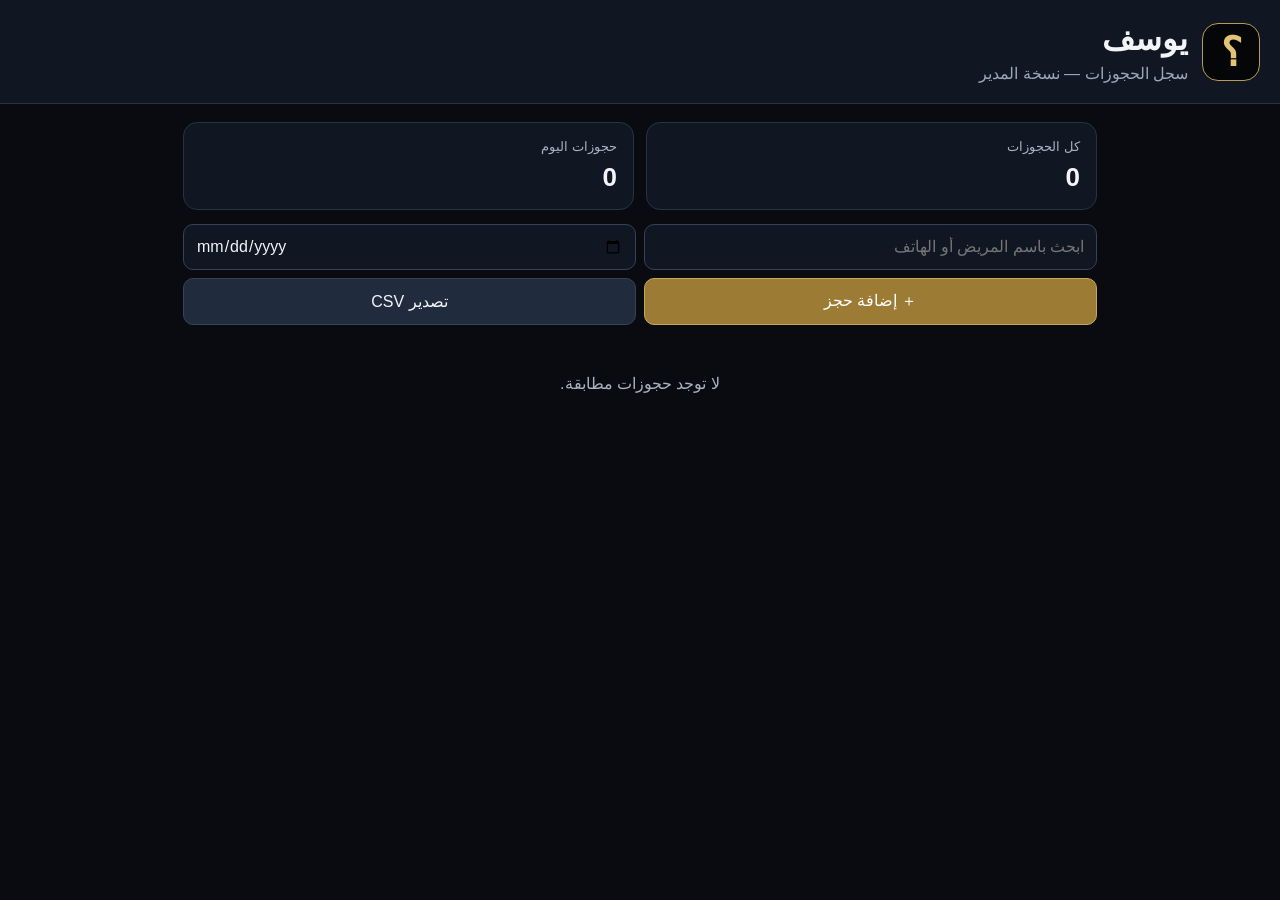
<file: index.html>
<!doctype html><html lang="ar" dir="rtl"><head><meta charset="utf-8"><meta name="viewport" content="width=device-width,initial-scale=1"><meta name="theme-color" content="#090b10"><link rel="manifest" href="manifest.webmanifest"><link rel="stylesheet" href="style.css"><title>يوسف | سجل الحجوزات</title></head><body><header><div class="logo">؟</div><div><h1>يوسف</h1><p>سجل الحجوزات — نسخة المدير</p></div></header><main><section class="stats"><article><small>كل الحجوزات</small><strong id="count">0</strong></article><article><small>حجوزات اليوم</small><strong id="today">0</strong></article></section><div class="tools"><input id="search" placeholder="ابحث باسم المريض أو الهاتف"><input id="filterDate" type="date"><button id="add">＋ إضافة حجز</button><button id="export">تصدير CSV</button></div><div id="list"></div></main><dialog id="dlg"><form id="form"><h2>بيانات الحجز</h2><input name="name" placeholder="اسم المريض" required><input name="age" type="number" placeholder="العمر"><input name="phone" placeholder="رقم الهاتف"><input name="doctor" placeholder="اسم الطبيب"><input name="specialty" placeholder="اختصاص الطبيب"><input name="date" type="date" required><input name="time" type="time"><input name="fee" type="number" placeholder="سعر الكشفية"><select name="status"><option>محجوز</option><option>حضر</option><option>لم يحضر</option><option>ملغي</option></select><textarea name="notes" placeholder="ملاحظات"></textarea><menu><button type="button" id="cancel">إلغاء</button><button type="submit">حفظ</button></menu></form></dialog><script src="app.js"></script><script>if('serviceWorker' in navigator)navigator.serviceWorker.register('sw.js').catch(()=>{});</script></body></html>
</file>
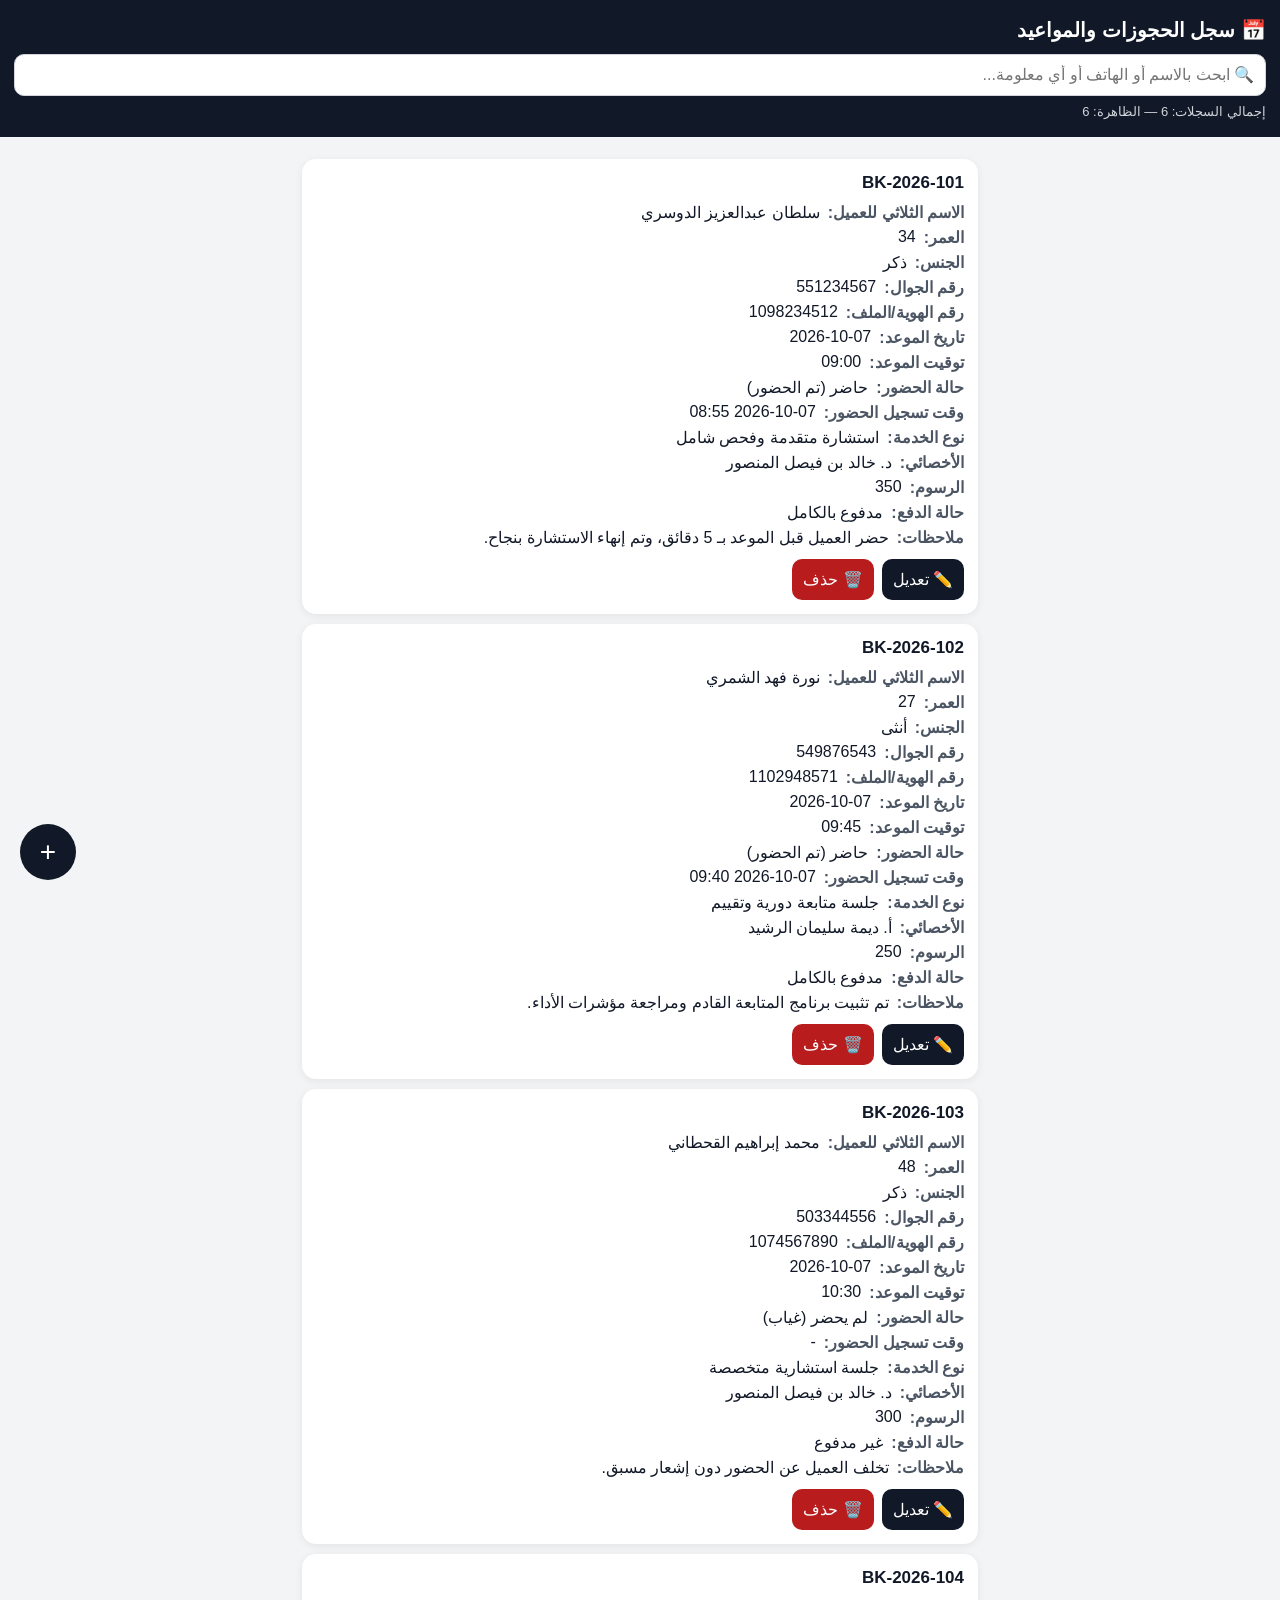
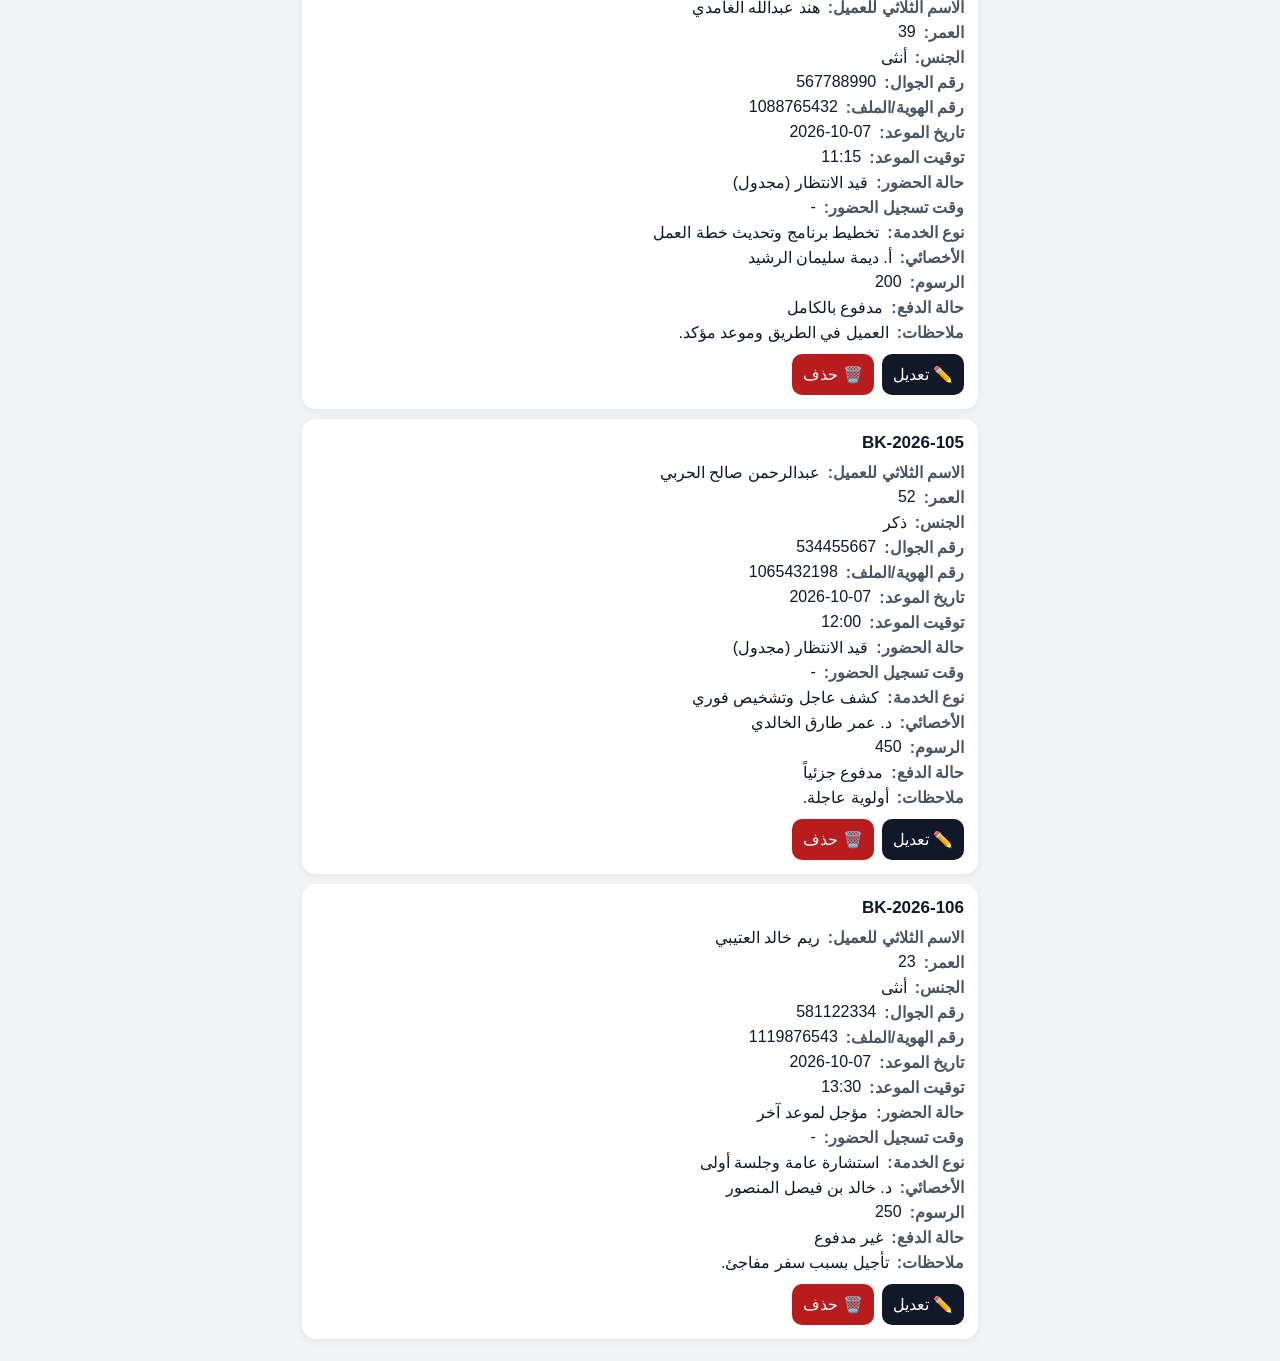
<file: برنامج_سجل_الحجوزات.html>
<!doctype html>
<html lang="ar" dir="rtl">
<head>
<meta charset="utf-8">
<meta name="viewport" content="width=device-width,initial-scale=1,maximum-scale=1">
<meta name="theme-color" content="#111827">
<title>سجل الحجوزات والمواعيد</title>
<style>
*{box-sizing:border-box} body{margin:0;font-family:Arial,sans-serif;background:#f3f4f6;color:#111827}
header{background:#111827;color:white;padding:18px 14px;position:sticky;top:0;z-index:5}
h1{font-size:20px;margin:0 0 12px}
input,select,button,textarea{font:inherit;border-radius:10px;border:1px solid #d1d5db;padding:11px}
#search{width:100%}
main{padding:12px;max-width:700px;margin:auto}
.card{background:white;border-radius:14px;padding:14px;margin:10px 0;box-shadow:0 2px 8px #0001}
.card h3{margin:0 0 10px;font-size:17px}
.row{display:flex;gap:8px;flex-wrap:wrap;margin:6px 0}
.label{font-weight:bold;color:#4b5563}
.actions{display:flex;gap:8px;margin-top:12px}
button{border:0;background:#111827;color:white;cursor:pointer}
button.add{position:fixed;bottom:20px;left:20px;width:56px;height:56px;border-radius:50%;font-size:28px}
button.danger{background:#b91c1c}
.modal{display:none;position:fixed;inset:0;background:#0008;z-index:10;padding:15px;overflow:auto}
.box{background:white;border-radius:16px;padding:16px;max-width:650px;margin:20px auto}
.field{margin-bottom:10px} .field label{display:block;margin-bottom:5px;font-weight:bold}
.field input,.field textarea{width:100%}
.stats{font-size:13px;margin-top:8px;color:#d1d5db}
</style></head>
<body>
<header>
<h1>📅 سجل الحجوزات والمواعيد</h1>
<input id="search" placeholder="🔍 ابحث بالاسم أو الهاتف أو أي معلومة...">
<div class="stats" id="stats"></div>
</header>
<main id="list"></main>
<button class="add" onclick="openForm()">+</button>

<div class="modal" id="modal">
<div class="box">
<h2 id="formTitle">إضافة حجز</h2>
<form id="form"></form>
<div class="actions">
<button type="button" onclick="saveRecord()">حفظ</button>
<button type="button" onclick="closeForm()">إلغاء</button>
</div>
</div></div>

<script>
const columns=["رمز الحجز", "الاسم الثلاثي للعميل", "العمر", "الجنس", "رقم الجوال", "رقم الهوية/الملف", "تاريخ الموعد", "توقيت الموعد", "حالة الحضور", "وقت تسجيل الحضور", "نوع الخدمة", "الأخصائي", "الرسوم", "حالة الدفع", "ملاحظات"];
let data=[{"رمز الحجز": "BK-2026-101", "الاسم الثلاثي للعميل": "سلطان عبدالعزيز الدوسري", "العمر": 34, "الجنس": "ذكر", "رقم الجوال": 551234567, "رقم الهوية/الملف": 1098234512, "تاريخ الموعد": "2026-10-07", "توقيت الموعد": "09:00", "حالة الحضور": "حاضر (تم الحضور)", "وقت تسجيل الحضور": "2026-10-07 08:55", "نوع الخدمة": "استشارة متقدمة وفحص شامل", "الأخصائي": "د. خالد بن فيصل المنصور", "الرسوم": 350, "حالة الدفع": "مدفوع بالكامل", "ملاحظات": "حضر العميل قبل الموعد بـ 5 دقائق، وتم إنهاء الاستشارة بنجاح."}, {"رمز الحجز": "BK-2026-102", "الاسم الثلاثي للعميل": "نورة فهد الشمري", "العمر": 27, "الجنس": "أنثى", "رقم الجوال": 549876543, "رقم الهوية/الملف": 1102948571, "تاريخ الموعد": "2026-10-07", "توقيت الموعد": "09:45", "حالة الحضور": "حاضر (تم الحضور)", "وقت تسجيل الحضور": "2026-10-07 09:40", "نوع الخدمة": "جلسة متابعة دورية وتقييم", "الأخصائي": "أ. ديمة سليمان الرشيد", "الرسوم": 250, "حالة الدفع": "مدفوع بالكامل", "ملاحظات": "تم تثبيت برنامج المتابعة القادم ومراجعة مؤشرات الأداء."}, {"رمز الحجز": "BK-2026-103", "الاسم الثلاثي للعميل": "محمد إبراهيم القحطاني", "العمر": 48, "الجنس": "ذكر", "رقم الجوال": 503344556, "رقم الهوية/الملف": 1074567890, "تاريخ الموعد": "2026-10-07", "توقيت الموعد": "10:30", "حالة الحضور": "لم يحضر (غياب)", "وقت تسجيل الحضور": "-", "نوع الخدمة": "جلسة استشارية متخصصة", "الأخصائي": "د. خالد بن فيصل المنصور", "الرسوم": 300, "حالة الدفع": "غير مدفوع", "ملاحظات": "تخلف العميل عن الحضور دون إشعار مسبق."}, {"رمز الحجز": "BK-2026-104", "الاسم الثلاثي للعميل": "هند عبدالله الغامدي", "العمر": 39, "الجنس": "أنثى", "رقم الجوال": 567788990, "رقم الهوية/الملف": 1088765432, "تاريخ الموعد": "2026-10-07", "توقيت الموعد": "11:15", "حالة الحضور": "قيد الانتظار (مجدول)", "وقت تسجيل الحضور": "-", "نوع الخدمة": "تخطيط برنامج وتحديث خطة العمل", "الأخصائي": "أ. ديمة سليمان الرشيد", "الرسوم": 200, "حالة الدفع": "مدفوع بالكامل", "ملاحظات": "العميل في الطريق وموعد مؤكد."}, {"رمز الحجز": "BK-2026-105", "الاسم الثلاثي للعميل": "عبدالرحمن صالح الحربي", "العمر": 52, "الجنس": "ذكر", "رقم الجوال": 534455667, "رقم الهوية/الملف": 1065432198, "تاريخ الموعد": "2026-10-07", "توقيت الموعد": "12:00", "حالة الحضور": "قيد الانتظار (مجدول)", "وقت تسجيل الحضور": "-", "نوع الخدمة": "كشف عاجل وتشخيص فوري", "الأخصائي": "د. عمر طارق الخالدي", "الرسوم": 450, "حالة الدفع": "مدفوع جزئياً", "ملاحظات": "أولوية عاجلة."}, {"رمز الحجز": "BK-2026-106", "الاسم الثلاثي للعميل": "ريم خالد العتيبي", "العمر": 23, "الجنس": "أنثى", "رقم الجوال": 581122334, "رقم الهوية/الملف": 1119876543, "تاريخ الموعد": "2026-10-07", "توقيت الموعد": "13:30", "حالة الحضور": "مؤجل لموعد آخر", "وقت تسجيل الحضور": "-", "نوع الخدمة": "استشارة عامة وجلسة أولى", "الأخصائي": "د. خالد بن فيصل المنصور", "الرسوم": 250, "حالة الدفع": "غير مدفوع", "ملاحظات": "تأجيل بسبب سفر مفاجئ."}];
let editIndex=-1;

function esc(v){return String(v??"").replace(/[&<>"']/g,m=>({'&':'&amp;','<':'&lt;','>':'&gt;','"':'&quot;',"'":'&#39;'}[m]))}

function render(){
 const q=document.getElementById('search').value.trim().toLowerCase();
 const list=document.getElementById('list');
 const filtered=data.map((r,i)=>({r,i})).filter(x=>Object.values(x.r).join(' ').toLowerCase().includes(q));
 document.getElementById('stats').textContent=`إجمالي السجلات: ${data.length} — الظاهرة: ${filtered.length}`;
 list.innerHTML=filtered.map(x=>{
   const r=x.r;
   let title=r[columns[0]]||'حجز بدون اسم';
   let fields=columns.slice(1).map(c=>r[c]?`<div class="row"><span class="label">${esc(c)}:</span> <span>${esc(r[c])}</span></div>`:'').join('');
   return `<div class="card"><h3>${esc(title)}</h3>${fields}
   <div class="actions"><button onclick="openForm(${x.i})">✏️ تعديل</button>
   <button class="danger" onclick="removeRecord(${x.i})">🗑️ حذف</button></div></div>`;
 }).join('') || '<div class="card">لا توجد نتائج.</div>';
}

function openForm(i=-1){
 editIndex=i;
 document.getElementById('formTitle').textContent=i<0?'إضافة حجز':'تعديل الحجز';
 document.getElementById('form').innerHTML=columns.map((c,n)=>{
   let v=i<0?'':data[i][c];
   return `<div class="field"><label>${esc(c)}</label><input id="f${n}" value="${esc(v)}"></div>`;
 }).join('');
 document.getElementById('modal').style.display='block';
}
function closeForm(){document.getElementById('modal').style.display='none'}
function saveRecord(){
 let r={};
 columns.forEach((c,n)=>r[c]=document.getElementById('f'+n).value);
 if(editIndex<0)data.unshift(r);else data[editIndex]=r;
 localStorage.setItem('appointments',JSON.stringify(data));
 closeForm();render();
}
function removeRecord(i){
 if(confirm('متأكد تريد حذف هذا الحجز؟')){data.splice(i,1);localStorage.setItem('appointments',JSON.stringify(data));render();}
}
const saved=localStorage.getItem('appointments');
if(saved){try{data=JSON.parse(saved)}catch(e){}}
document.getElementById('search').addEventListener('input',render);
render();
</script>
</body></html>
</file>
<file: style.css>
*{box-sizing:border-box}body{margin:0;background:#090b10;color:#f2f4f8;font-family:Tahoma,Arial,sans-serif}header{display:flex;align-items:center;gap:14px;padding:20px;background:#111722;border-bottom:1px solid #273244}.logo{width:58px;height:58px;border-radius:16px;background:#050608;border:1px solid #b89a58;color:#e3c477;display:grid;place-items:center;font-size:40px;font-weight:bold}h1,p{margin:0}header p{color:#9ba8bb;margin-top:6px}main{max-width:950px;margin:auto;padding:18px}.stats{display:grid;grid-template-columns:1fr 1fr;gap:12px}.stats article{padding:16px;background:#111722;border:1px solid #273244;border-radius:14px}.stats small{display:block;color:#a8b2c2}.stats strong{display:block;font-size:26px;margin-top:8px}.tools{display:grid;grid-template-columns:1fr 1fr;gap:8px;margin:14px 0}input,select,textarea,button{font:inherit;border-radius:10px;padding:12px;background:#111722;color:#f2f4f8;border:1px solid #354257;min-width:0}button{cursor:pointer;background:#202c3e}#add{background:#9c7b35;color:#fff;border-color:#c5a85e} .booking{background:#111722;border:1px solid #273244;border-radius:13px;padding:14px;margin:10px 0;display:flex;gap:10px;align-items:center;justify-content:space-between;flex-wrap:wrap}.muted{color:#a8b2c2;font-size:13px;margin-top:6px}.actions{display:flex;gap:6px}dialog{width:min(560px,94vw);background:#111722;color:white;border:1px solid #354257;border-radius:16px}dialog::backdrop{background:#000b}form{display:grid;grid-template-columns:1fr 1fr;gap:9px}form h2,textarea,menu{grid-column:1/-1}menu{display:flex;gap:8px;justify-content:flex-start;padding:0}textarea{min-height:70px}.empty{text-align:center;color:#a8b2c2;padding:35px}@media(max-width:500px){.tools,form{grid-template-columns:1fr}header{padding:14px}main{padding:12px}}
</file>
